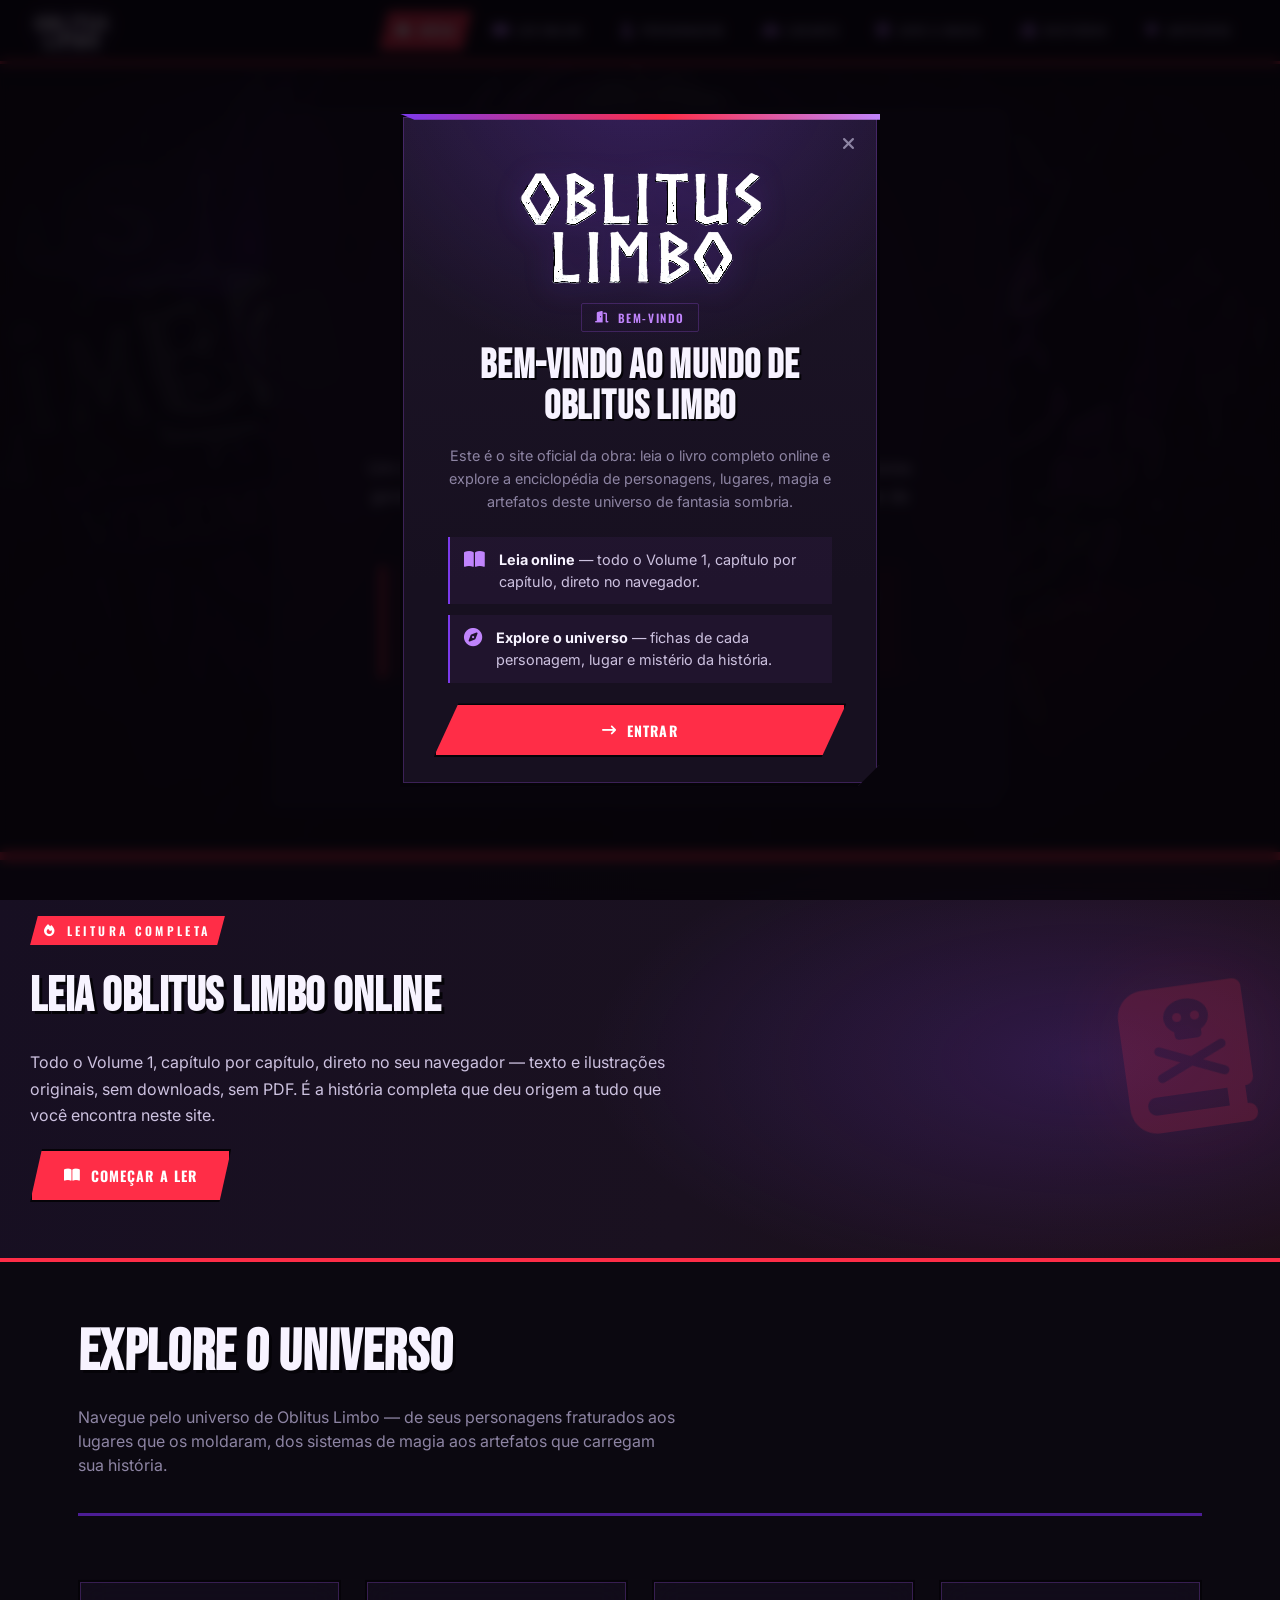
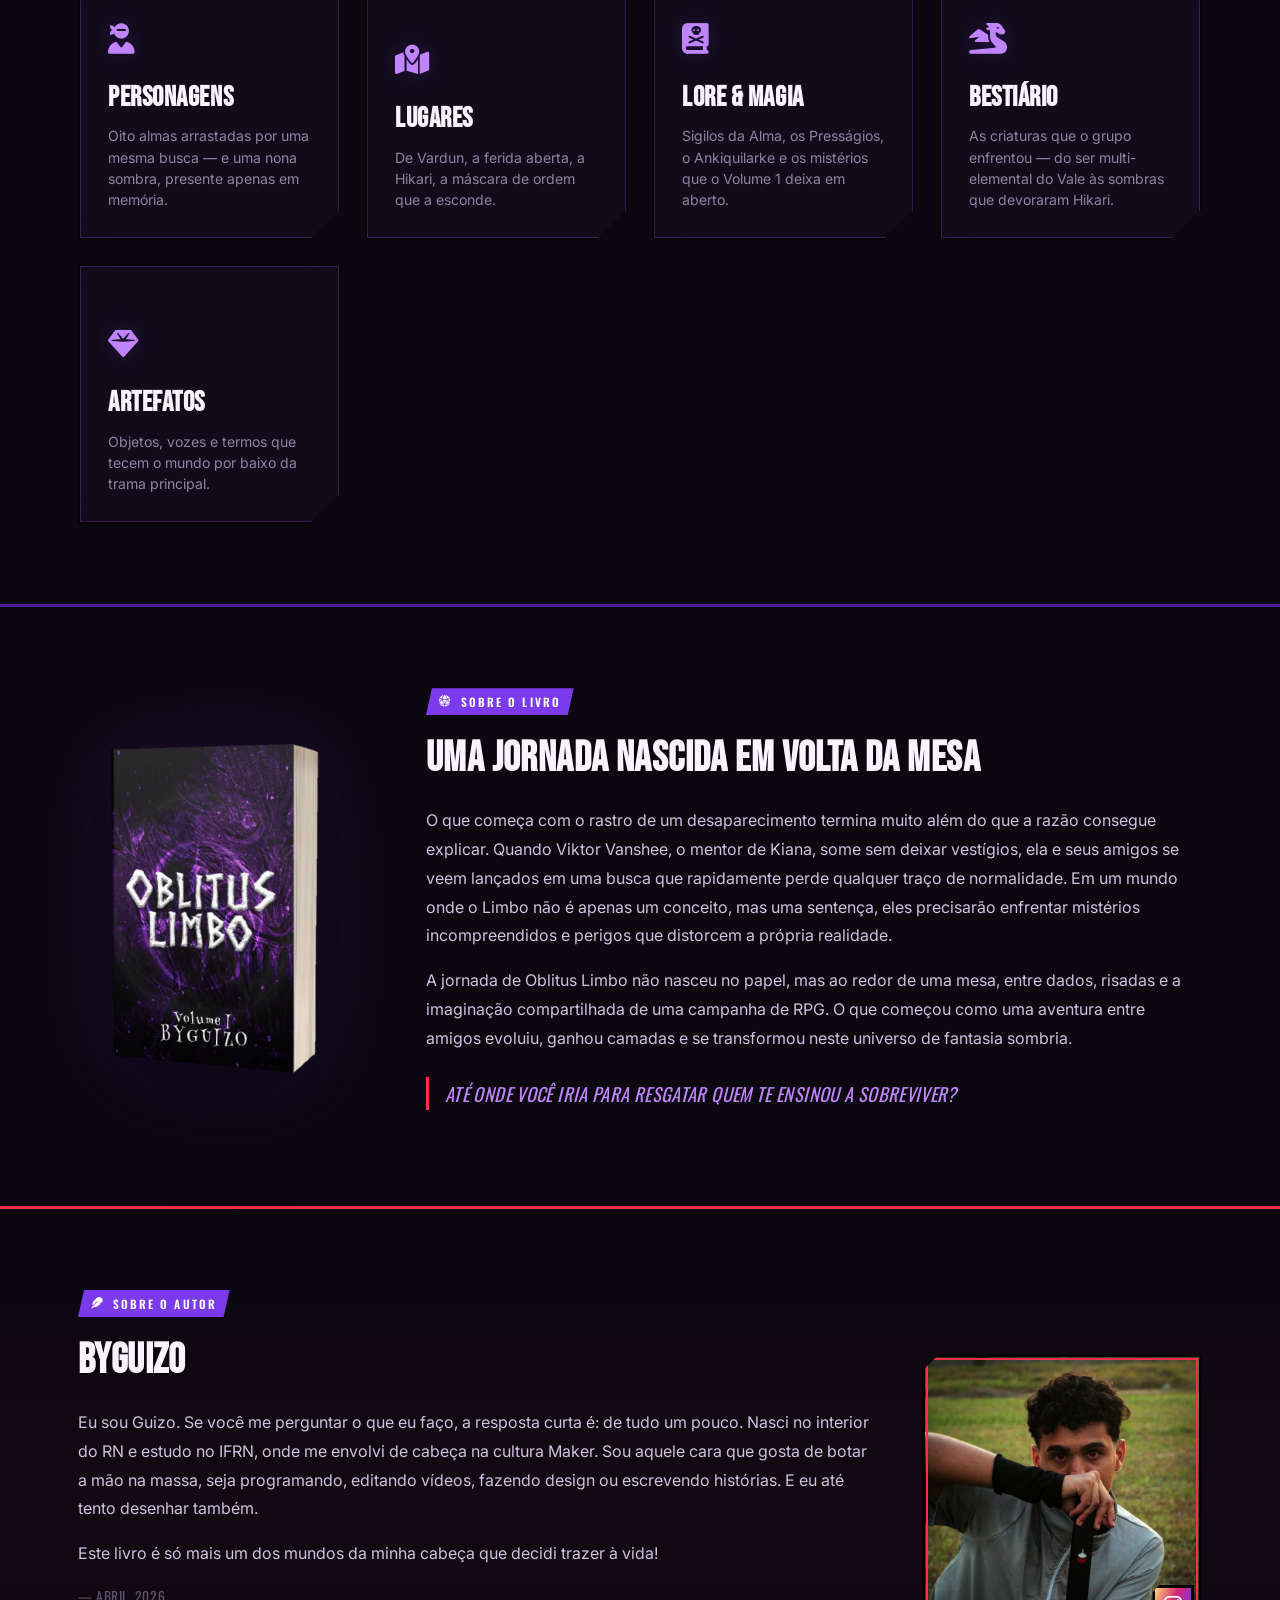
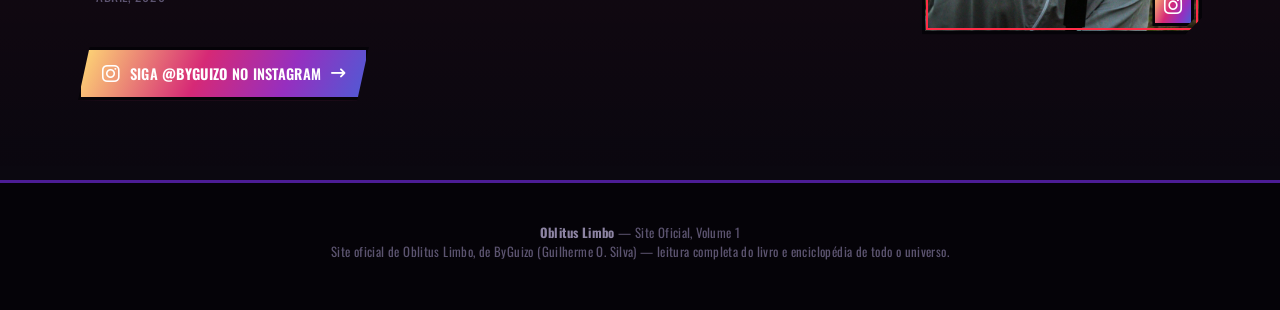
<file: index.html>
<!DOCTYPE html>
<html lang="pt-BR">
<head>
  <meta charset="UTF-8">
  <meta name="viewport" content="width=device-width, initial-scale=1.0">
  <title>Oblitus Limbo — Site Oficial</title>
  <meta name="description" content="Site Oficial de Oblitus Limbo: leia o livro completo online e explore personagens, lugares, sistemas de magia e artefatos do universo.">
  <link rel="icon" type="image/png" href="Imagens/Site/limboicon.png">
  <link rel="apple-touch-icon" href="Imagens/Site/limboicon.png">

  <link rel="preconnect" href="https://fonts.googleapis.com">
  <link rel="preconnect" href="https://fonts.gstatic.com" crossorigin>
  <link href="https://fonts.googleapis.com/css2?family=Bebas+Neue&family=Oswald:wght@400;500;600;700&family=Inter:wght@400;500;600&family=Libre+Baskerville:ital,wght@0,400;0,700;1,400&display=swap" rel="stylesheet">
  <link rel="stylesheet" href="https://cdnjs.cloudflare.com/ajax/libs/font-awesome/6.5.1/css/all.min.css" integrity="sha512-DTOQO9RWCH3ppGqcWaEA1BIZOC6xxalwEsw9c2QQeAIftl+Vegovlnee1c9QX4TctnWMn13TZye+giMm8e2LwA==" crossorigin="anonymous" referrerpolicy="no-referrer">

  <link rel="stylesheet" href="css/reset.css">
  <link rel="stylesheet" href="css/theme.css">
  <link rel="stylesheet" href="css/layout.css">
  <link rel="stylesheet" href="css/components.css">
  <link rel="stylesheet" href="css/animations.css">
</head>
<body>

  <header class="site-header">
    <a href="#/" class="brand">
      <img src="Imagens/Site/LogoOLsemfundo.png" alt="Oblitus Limbo" class="brand-logo">
    </a>
    <button class="nav-toggle" aria-label="Abrir menu"><i class="fa-solid fa-bars"></i></button>
    <nav class="main-nav">
      <a href="#/" data-route="home"><i class="fa-solid fa-house"></i><span>Início</span></a>
      <a href="#/livro" data-route="livro"><i class="fa-solid fa-book-open"></i><span>Ler Online</span></a>
      <a href="#/categoria/personagens" data-route="personagens"><i class="fa-solid fa-user-ninja"></i><span>Personagens</span></a>
      <a href="#/categoria/lugares" data-route="lugares"><i class="fa-solid fa-map-location-dot"></i><span>Lugares</span></a>
      <a href="#/categoria/lore" data-route="lore"><i class="fa-solid fa-book-skull"></i><span>Lore &amp; Magia</span></a>
      <a href="#/categoria/bestiario" data-route="bestiario"><i class="fa-solid fa-dragon"></i><span>Bestiário</span></a>
      <a href="#/categoria/artefatos" data-route="artefatos"><i class="fa-solid fa-gem"></i><span>Artefatos</span></a>
    </nav>
  </header>

  <main id="app"></main>

  <footer class="site-footer">
    <p><strong>Oblitus Limbo</strong> — Site Oficial, Volume 1</p>
    <p>Site oficial de Oblitus Limbo, de ByGuizo (Guilherme O. Silva) — leitura completa do livro e enciclopédia de todo o universo.</p>
  </footer>

  <script src="js/data.js"></script>
  <script src="js/linkify.js"></script>
  <script src="js/render.js"></script>
  <script src="js/animations.js"></script>
  <script src="js/checkpoint.js"></script>
  <script src="js/reader.js"></script>
  <script src="js/router.js"></script>
  <script src="js/main.js"></script>
</body>
</html>
</file>
<file: css/theme.css>
:root {
  /* Backgrounds */
  --bg-void: #050308;
  --bg-base: #0b0810;
  --bg-elevated: #171020;
  --bg-card: #1a1322;
  --bg-card-hover: #221a2c;

  /* Purple + vibrant Persona-red accent */
  --purple-neon: #a855f7;
  --purple-bright: #c084fc;
  --purple-mid: #7c3aed;
  --purple-deep: #4c1d95;
  --purple-void: #2e1065;
  --purple-line: rgba(168, 85, 247, 0.25);
  --purple-glow: rgba(168, 85, 247, 0.5);
  --purple-glow-soft: rgba(124, 58, 237, 0.22);

  --accent-red: #ff2d47;
  --accent-red-deep: #b3001f;
  --accent-red-glow: rgba(255, 45, 71, 0.55);

  --ink-black: #050308;

  /* Text */
  --text-primary: #f7f3ff;
  --text-secondary: #cdc2e0;
  --text-muted: #8d84a3;
  --text-faint: #5c5470;

  /* Status badges */
  --status-alive: #34d399;
  --status-alive-bg: rgba(52, 211, 153, 0.12);
  --status-dead: #ff2d47;
  --status-dead-bg: rgba(255, 45, 71, 0.12);
  --status-unknown: #c084fc;
  --status-unknown-bg: rgba(192, 132, 252, 0.12);
  --status-destroyed: #ff2d47;
  --status-destroyed-bg: rgba(255, 45, 71, 0.12);

  /* Typography — Persona-inspired: condensed display + clean body */
  --font-display: "Bebas Neue", "Oswald", "Arial Narrow", sans-serif;
  --font-heading: "Oswald", "Arial Narrow", sans-serif;
  --font-body: "Inter", -apple-system, BlinkMacSystemFont, "Segoe UI", sans-serif;
  --font-ui: "Oswald", "Segoe UI", sans-serif;

  /* Layout */
  --max-width: 1220px;
  --radius-sm: 3px;
  --radius-md: 8px;
  --radius-lg: 14px;
  --border-hairline: 1px solid rgba(168, 85, 247, 0.16);
  --ink-border: 3px solid var(--ink-black);

  /* Glassmorphism */
  --glass-bg: rgba(23, 16, 32, 0.6);
  --glass-bg-strong: rgba(23, 16, 32, 0.86);
  --glass-border: 1px solid rgba(255, 255, 255, 0.08);
  --glass-border-hover: 1px solid rgba(192, 132, 252, 0.45);
  --glass-blur: blur(16px) saturate(150%);
  --glass-shadow: 0 8px 28px -8px rgba(0, 0, 0, 0.65);

  /* Motion */
  --ease-out: cubic-bezier(0.16, 1, 0.3, 1);
  --ease-in-out: cubic-bezier(0.65, 0, 0.35, 1);
  --ease-snap: cubic-bezier(0.22, 1.6, 0.36, 1);
  --dur-fast: 150ms;
  --dur-med: 380ms;
  --dur-slow: 620ms;
}

/* PERFORMANCE MOBILE — não remover sem medir.
 * `backdrop-filter` (o blur do glassmorphism) é a propriedade mais cara desta
 * base em GPU de celular: cada card/painel que a usa vira uma camada composta
 * que precisa reamostrar o fundo a cada frame. Com dezenas de cards numa grid,
 * isso deixava a navegação visivelmente travada no telefone.
 * Em telas pequenas o blur é desligado — os fundos (--glass-bg*) já são
 * semi-opacos, então os painéis continuam legíveis; só o efeito de vidro some.
 * O background fixo do body também é desativado: `background-attachment: fixed`
 * força repaint do viewport inteiro a cada scroll em mobile. */
@media (max-width: 860px) {
  *,
  *::before,
  *::after {
    backdrop-filter: none !important;
    -webkit-backdrop-filter: none !important;
  }
  body {
    background-attachment: scroll;
  }
}

body {
  background: var(--bg-base);
  background-image:
    var(--star-field),
    radial-gradient(ellipse 55% 38% at 12% 0%, var(--purple-glow-soft), transparent 60%),
    radial-gradient(ellipse 45% 32% at 88% 12%, rgba(255, 45, 71, 0.1), transparent 60%),
    radial-gradient(ellipse 65% 45% at 50% 100%, rgba(46, 16, 101, 0.3), transparent 70%);
  background-attachment: fixed;
  background-size: 340px 340px, auto, auto, auto;
  color: var(--text-secondary);
  font-family: var(--font-body);
  font-size: 16px;
  overflow-x: hidden;
}

:root {
  --star-field: url("data:image/svg+xml,%3Csvg xmlns='http://www.w3.org/2000/svg' width='340' height='340' viewBox='0 0 340 340'%3E%3Cg fill='%23a855f7' fill-opacity='0.05'%3E%3Cpath d='M40 10l4 10 10 4-10 4-4 10-4-10-10-4 10-4z'/%3E%3Cpath d='M180 60l3 8 8 3-8 3-3 8-3-8-8-3 8-3z'/%3E%3Cpath d='M280 30l5 12 12 5-12 5-5 12-5-12-12-5 12-5z'/%3E%3Cpath d='M90 140l4 10 10 4-10 4-4 10-4-10-10-4 10-4z'/%3E%3Cpath d='M250 170l3 8 8 3-8 3-3 8-3-8-8-3 8-3z'/%3E%3Cpath d='M20 220l5 12 12 5-12 5-5 12-5-12-12-5 12-5z'/%3E%3Cpath d='M150 260l4 10 10 4-10 4-4 10-4-10-10-4 10-4z'/%3E%3Cpath d='M310 250l3 8 8 3-8 3-3 8-3-8-8-3 8-3z'/%3E%3Cpath d='M220 320l4 10 10 4-10 4-4 10-4-10-10-4 10-4z'/%3E%3C/g%3E%3C/svg%3E");
}

h1, h2, h3, h4 {
  font-family: var(--font-heading);
  color: var(--text-primary);
  font-weight: 600;
  letter-spacing: 0.01em;
  text-transform: uppercase;
}

::selection {
  background: var(--accent-red);
  color: #fff;
}

::-webkit-scrollbar {
  width: 11px;
}
::-webkit-scrollbar-track {
  background: var(--bg-void);
}
::-webkit-scrollbar-thumb {
  background: var(--purple-deep);
  border-radius: 10px;
  border: 2px solid var(--bg-void);
}
::-webkit-scrollbar-thumb:hover {
  background: var(--accent-red);
}

i.fa-solid, i.fa-regular {
  line-height: 1;
}

/* ---------- Reusable ink-splash graphic (Persona-style paint splatter) ---------- */
.ink-splash {
  position: absolute;
  pointer-events: none;
  background-repeat: no-repeat;
  background-size: contain;
  opacity: 0.9;
}

.ink-splash.purple {
  background-image: url("data:image/svg+xml,%3Csvg xmlns='http://www.w3.org/2000/svg' viewBox='0 0 400 300'%3E%3Cpath fill='%237c3aed' d='M40 120c-20-30 10-70 50-65 5-25 40-45 70-30 15-20 55-25 75-5 30-10 65 15 60 45 25 5 40 40 20 60 10 25-15 55-45 50-10 20-45 25-65 10-20 15-55 10-65-10-30 5-55-20-50-50-25-5-40-35-25-55-15-5-25-20-25-20z'/%3E%3C/svg%3E");
}

.ink-splash.red {
  background-image: url("data:image/svg+xml,%3Csvg xmlns='http://www.w3.org/2000/svg' viewBox='0 0 400 300'%3E%3Cpath fill='%23ff2d47' d='M60 110c-15-35 20-75 60-65 10-25 45-40 70-20 20-20 60-15 75 10 30-5 60 25 50 55 20 10 30 45 5 60 5 25-25 50-50 40-15 20-50 20-65 0-25 15-55 0-55-25-30 0-50-30-40-55-15-10-20-30-5-45-10 0-15-20-15-20z'/%3E%3C/svg%3E");
}
</file>
<file: css/layout.css>
/* ---------- Header / Nav ---------- */
.site-header {
  position: sticky;
  top: 0;
  z-index: 100;
  display: flex;
  align-items: center;
  justify-content: space-between;
  gap: 1.5rem;
  padding: 0.6rem clamp(1rem, 3vw, 2rem);
  background: var(--ink-black);
  border-bottom: 3px solid var(--accent-red);
  box-shadow: 0 4px 24px -6px rgba(0,0,0,0.8);
}

.brand {
  display: flex;
  align-items: center;
  gap: 0.65rem;
}

.brand-logo {
  height: 42px;
  width: auto;
  filter: invert(1) contrast(300%) drop-shadow(0 0 10px var(--purple-glow));
  transition: transform var(--dur-fast) var(--ease-snap);
}

.brand:hover .brand-logo {
  transform: rotate(-3deg) scale(1.05);
}

.main-nav {
  display: flex;
  align-items: center;
  gap: clamp(0.1rem, 1vw, 0.35rem);
  flex-wrap: wrap;
}

.main-nav a {
  position: relative;
  display: flex;
  align-items: center;
  gap: 0.5rem;
  font-family: var(--font-ui);
  font-size: 0.82rem;
  font-weight: 600;
  letter-spacing: 0.04em;
  text-transform: uppercase;
  color: var(--text-muted);
  padding: 0.6rem 1rem;
  transition: color var(--dur-fast) var(--ease-out), background var(--dur-fast) var(--ease-out), transform var(--dur-fast) var(--ease-snap);
  clip-path: polygon(10% 0, 100% 0, 90% 100%, 0 100%);
}

.main-nav a i {
  font-size: 0.85rem;
  color: var(--purple-bright);
  transition: transform var(--dur-fast) var(--ease-out);
}

.main-nav a:hover {
  color: var(--text-primary);
  background: var(--purple-mid);
  transform: skewX(-2deg) translateY(-1px);
}

.main-nav a:hover i {
  color: #fff;
  transform: scale(1.15) rotate(-8deg);
}

.main-nav a.active {
  color: #fff;
  background: var(--accent-red);
}

.main-nav a.active i {
  color: #fff;
}

.nav-toggle {
  display: none;
  color: var(--text-primary);
  font-size: 1.2rem;
}

/* ---------- Page shell ---------- */
#app {
  min-height: 70vh;
}

.container {
  max-width: var(--max-width);
  margin: 0 auto;
  padding: 0 clamp(1rem, 4vw, 3rem);
}

/* ---------- Footer ---------- */
.site-footer {
  border-top: 3px solid var(--purple-deep);
  padding: 2.5rem clamp(1rem, 4vw, 3rem) 3rem;
  text-align: center;
  color: var(--text-faint);
  font-family: var(--font-ui);
  font-size: 0.8rem;
  letter-spacing: 0.03em;
  background: var(--ink-black);
}

.site-footer strong {
  color: var(--text-muted);
}

/* ---------- Grids ---------- */
.category-grid {
  display: grid;
  grid-template-columns: repeat(4, 1fr);
  align-items: stretch;
  gap: 1.5rem;
  padding: 2.5rem 0 4rem;
}

/* auto-fit em vez de um número fixo de colunas: o grid se acomoda sozinho a
   quantas categorias existirem (hoje 5), sem deixar um card órfão na última linha. */
.hub-grid {
  display: grid;
  grid-template-columns: repeat(auto-fit, minmax(215px, 1fr));
  align-items: stretch;
  gap: 1.5rem;
  padding: 3rem 0 5rem;
}

@media (max-width: 1080px) {
  .category-grid {
    grid-template-columns: repeat(3, 1fr);
  }
}

@media (max-width: 900px) {
  .hub-grid {
    grid-template-columns: repeat(2, 1fr);
  }
  .category-grid {
    grid-template-columns: repeat(2, 1fr);
  }
}

@media (max-width: 640px) {
  .hub-grid {
    grid-template-columns: 1fr;
  }
  .category-grid {
    grid-template-columns: repeat(2, 1fr);
    gap: 0.85rem;
  }

  .site-header {
    position: relative;
  }

  .nav-toggle {
    display: block;
  }

  .main-nav {
    position: absolute;
    top: 100%;
    left: 0;
    right: 0;
    flex-direction: column;
    align-items: stretch;
    gap: 0.2rem;
    padding: 0.5rem;
    background: var(--ink-black);
    border-bottom: 3px solid var(--accent-red);
    max-height: 0;
    overflow: hidden;
    transition: max-height var(--dur-med) var(--ease-out);
  }

  .main-nav.nav-open {
    max-height: 360px;
  }

  .main-nav a {
    width: 100%;
    clip-path: none;
  }
}

/* Mobile em paisagem (pouca altura): o mesmo tratamento de header compacto +
   menu recolhido, mesmo que a largura passe de 640px. Sem isso, a nav completa
   come ~30% da altura da tela e polui a leitura. */
@media (orientation: landscape) and (max-height: 500px) {
  .site-header {
    position: relative;
    padding: 0.4rem clamp(1rem, 3vw, 2rem);
  }
  .brand-logo {
    max-height: 2rem;
  }
  .nav-toggle {
    display: block;
  }
  .main-nav {
    position: absolute;
    top: 100%;
    left: 0;
    right: 0;
    flex-direction: column;
    align-items: stretch;
    gap: 0.2rem;
    padding: 0.5rem;
    background: var(--ink-black);
    border-bottom: 3px solid var(--accent-red);
    max-height: 0;
    overflow: hidden;
    z-index: 101;
    transition: max-height var(--dur-med) var(--ease-out);
  }
  .main-nav.nav-open {
    max-height: 80vh;
    overflow-y: auto;
  }
  .main-nav a {
    width: 100%;
    clip-path: none;
  }
}

/* ---------- Detail page layout ---------- */
.detail-banner {
  position: relative;
  overflow: hidden;
  border-bottom: 3px solid var(--purple-deep);
  clip-path: polygon(0 0, 100% 0, 100% 90%, 0 100%);
}

.detail-banner-bg {
  position: absolute;
  inset: 0;
  background-size: cover;
  background-position: center 15%;
  opacity: 0.32;
  filter: saturate(115%) brightness(0.65) blur(1px);
  transform: scale(1.08);
}

.detail-banner-scrim {
  position: absolute;
  inset: 0;
  background:
    linear-gradient(180deg, rgba(5,3,8,0.35) 0%, rgba(5,3,8,0.75) 75%, var(--bg-base) 100%),
    radial-gradient(ellipse 50% 55% at 15% 20%, rgba(124, 58, 237, 0.22), transparent 70%);
}

.detail-title {
  position: relative;
  padding: 1.75rem 0 4rem;
}

.detail-title h1 {
  font-family: var(--font-display);
  font-size: clamp(2.8rem, 7vw, 4.6rem);
  line-height: 0.9;
  letter-spacing: 0.01em;
  transform: skewX(-1deg);
  text-shadow: 3px 3px 0 var(--ink-black);
}

.detail-layout {
  display: grid;
  grid-template-columns: 300px 1fr;
  gap: 2.25rem;
  padding: 0 0 5rem;
  align-items: start;
}

@media (max-width: 860px) {
  .detail-layout {
    grid-template-columns: 1fr;
  }
}

.detail-body {
  display: grid;
  gap: 1.5rem;
  max-width: 78ch;
}

.field-section {
  background: var(--glass-bg);
  backdrop-filter: var(--glass-blur);
  -webkit-backdrop-filter: var(--glass-blur);
  border: var(--glass-border);
  border-left: 3px solid var(--purple-mid);
  border-radius: var(--radius-md);
  padding: 1.4rem 1.6rem;
  box-shadow: var(--glass-shadow);
}

.field-section h3 {
  display: flex;
  align-items: center;
  gap: 0.55rem;
  font-size: 0.78rem;
  letter-spacing: 0.14em;
  text-transform: uppercase;
  color: var(--purple-bright);
  margin-bottom: 0.75rem;
  font-family: var(--font-ui);
  font-weight: 600;
}

.field-section h3 i {
  font-size: 0.85rem;
}

.field-section p {
  color: var(--text-secondary);
  font-size: 1rem;
  line-height: 1.75;
}

.table-scroll {
  overflow-x: auto;
}

.quote-stack {
  display: grid;
  gap: 1rem;
  margin-top: 0.5rem;
}

.section-heading {
  padding: 3rem 0 0.75rem;
  border-bottom: 3px solid var(--purple-deep);
  margin-bottom: 1rem;
}

.section-heading h1 {
  font-family: var(--font-display);
  font-size: clamp(2.4rem, 5.5vw, 3.6rem);
  letter-spacing: 0.01em;
  transform: skewX(-1deg);
  display: inline-block;
  text-shadow: 3px 3px 0 var(--ink-black);
}

.section-heading p {
  color: var(--text-muted);
  margin: 0.5rem 0 1.5rem;
  max-width: 60ch;
  font-family: var(--font-body);
  text-transform: none;
}

.subgroup-heading {
  display: flex;
  align-items: center;
  gap: 0.6rem;
  font-family: var(--font-ui);
  text-transform: uppercase;
  letter-spacing: 0.1em;
  font-size: 0.9rem;
  font-weight: 600;
  color: #fff;
  background: var(--purple-mid);
  padding: 0.5rem 1rem;
  margin: 2.5rem 0 0.25rem;
  width: fit-content;
  clip-path: polygon(3% 0, 100% 0, 97% 100%, 0 100%);
}
</file>
<file: css/components.css>
/* ---------- Hero (Home) ---------- */
.hero {
  position: relative;
  display: flex;
  align-items: center;
  justify-content: center;
  min-height: 88vh;
  overflow: hidden;
  text-align: center;
  border-bottom: 4px solid var(--accent-red);
  background:
    radial-gradient(ellipse 70% 60% at 50% 30%, rgba(124, 58, 237, 0.32), transparent 65%),
    radial-gradient(ellipse 50% 40% at 80% 80%, rgba(255, 45, 71, 0.14), transparent 60%),
    linear-gradient(155deg, #170f22 0%, #0b0810 60%);
}

.hero-bg-image {
  position: absolute;
  inset: 0;
  background-size: cover;
  background-position: center 35%;
  opacity: 0.4;
  filter: saturate(130%) contrast(105%) brightness(0.7);
  transform: scale(1.06);
}

.hero-bg-image::after {
  content: "";
}

.hero::before {
  content: "";
  position: absolute;
  inset: 0;
  z-index: 1;
  background:
    radial-gradient(ellipse 60% 70% at 50% 45%, transparent 30%, var(--bg-base) 92%),
    linear-gradient(180deg, rgba(11,8,16,0.55) 0%, rgba(11,8,16,0.3) 30%, rgba(11,8,16,0.75) 100%);
}

.hero-noise {
  position: absolute;
  inset: 0;
  opacity: 0.05;
  background-image:
    repeating-linear-gradient(0deg, #fff 0 1px, transparent 1px 3px),
    repeating-linear-gradient(90deg, #fff 0 1px, transparent 1px 3px);
  mix-blend-mode: overlay;
  pointer-events: none;
  z-index: 1;
}

.hero .ink-splash.purple {
  width: 620px;
  height: 460px;
  top: -8%;
  left: -12%;
  opacity: 0.35;
  filter: blur(1px);
}

.hero .ink-splash.red {
  width: 520px;
  height: 400px;
  bottom: -14%;
  right: -10%;
  opacity: 0.28;
  filter: blur(1px);
}

.hero-content {
  position: relative;
  z-index: 2;
  max-width: 740px;
  padding: 2.75rem 2.5rem;
  display: flex;
  flex-direction: column;
  align-items: center;
  gap: 1.4rem;
  background: var(--glass-bg-strong);
  backdrop-filter: var(--glass-blur);
  -webkit-backdrop-filter: var(--glass-blur);
  border: 3px solid var(--ink-black);
  outline: 1px solid var(--purple-line);
  outline-offset: -4px;
  box-shadow: 0 25px 70px -20px rgba(0,0,0,0.8), 0 0 60px -15px var(--purple-glow);
  clip-path: polygon(2% 0, 100% 0, 100% 96%, 98% 100%, 0 100%, 0 4%);
}

.hero-kicker {
  display: inline-flex;
  align-items: center;
  gap: 0.5rem;
  font-family: var(--font-ui);
  letter-spacing: 0.28em;
  text-transform: uppercase;
  font-size: 0.75rem;
  font-weight: 600;
  color: #fff;
  background: var(--accent-red);
  padding: 0.35rem 0.9rem;
  clip-path: polygon(4% 0, 100% 0, 96% 100%, 0 100%);
}

.hero-logo {
  width: min(420px, 70%);
  height: auto;
  filter: invert(1) contrast(300%) drop-shadow(0 0 10px var(--purple-glow));
}

.hero-subtitle {
  font-family: var(--font-body);
  color: var(--text-secondary);
  font-size: 1.08rem;
  max-width: 52ch;
  line-height: 1.65;
}

.hero-quote {
  margin-top: 0.25rem;
  padding: 1.1rem 1.5rem;
  border-left: 4px solid var(--accent-red);
  background: rgba(255, 45, 71, 0.06);
  text-align: left;
  font-style: italic;
  font-family: var(--font-body);
  color: var(--text-muted);
  font-size: 0.92rem;
  line-height: 1.75;
  max-width: 58ch;
}

.hero-cta {
  display: inline-flex;
  align-items: center;
  gap: 0.6rem;
  margin-top: 0.5rem;
  padding: 0.9rem 2rem;
  background: var(--accent-red);
  color: #fff;
  font-family: var(--font-ui);
  font-size: 0.88rem;
  font-weight: 700;
  letter-spacing: 0.08em;
  text-transform: uppercase;
  border: 2px solid var(--ink-black);
  transition: background var(--dur-fast) var(--ease-out), transform var(--dur-fast) var(--ease-snap), box-shadow var(--dur-fast) var(--ease-out);
  clip-path: polygon(6% 0, 100% 0, 94% 100%, 0 100%);
}

.hero-cta:hover {
  background: var(--purple-mid);
  transform: translateY(-3px) scale(1.03);
  box-shadow: 0 14px 34px -10px var(--purple-glow);
}

.hero-cta:active {
  transform: translateY(0) scale(0.98);
}

/* ---------- Reader CTA (home -> #/livro) ---------- */
.reader-cta {
  border-top: 4px solid var(--accent-red);
  border-bottom: 4px solid var(--accent-red);
  background:
    radial-gradient(ellipse 60% 90% at 85% 50%, var(--purple-glow-soft), transparent 65%),
    linear-gradient(100deg, #170f22 0%, #1a1120 55%, #1c0f16 100%);
  overflow: hidden;
}

.reader-cta-inner {
  position: relative;
  display: flex;
  align-items: center;
  justify-content: space-between;
  gap: 2.5rem;
  padding: 3.5rem 0;
}

.reader-cta-text {
  display: flex;
  flex-direction: column;
  align-items: flex-start;
  gap: 1rem;
  max-width: 640px;
}

.reader-cta-text h2 {
  font-family: var(--font-display);
  font-size: clamp(2rem, 4.5vw, 3rem);
  letter-spacing: 0.01em;
  text-shadow: 3px 3px 0 var(--ink-black);
}

.reader-cta-text p {
  color: var(--text-secondary);
  font-size: 1rem;
  line-height: 1.65;
  text-transform: none;
  font-family: var(--font-body);
}

.reader-cta-btn {
  margin-top: 0.25rem;
}

.reader-cta-icon {
  flex-shrink: 0;
  font-size: 9rem;
  color: var(--accent-red);
  opacity: 0.18;
  filter: drop-shadow(0 0 40px var(--accent-red-glow));
  transform: rotate(-8deg);
}

@media (max-width: 780px) {
  .reader-cta-inner {
    flex-direction: column;
    text-align: center;
    padding: 3rem 0;
  }
  .reader-cta-text {
    align-items: center;
  }
  .reader-cta-icon {
    display: none;
  }
}

/* ---------- Hub cards (home -> categories) ---------- */
.hub-card {
  position: relative;
  display: flex;
  flex-direction: column;
  justify-content: flex-end;
  height: 260px;
  padding: 1.75rem;
  background: var(--glass-bg);
  backdrop-filter: var(--glass-blur);
  -webkit-backdrop-filter: var(--glass-blur);
  border: 2px solid var(--ink-black);
  outline: 1px solid var(--purple-line);
  outline-offset: -3px;
  box-shadow: var(--glass-shadow);
  overflow: hidden;
  clip-path: polygon(0 0, 100% 0, 100% 88%, 88% 100%, 0 100%);
  transition: transform var(--dur-med) var(--ease-snap), box-shadow var(--dur-med) var(--ease-out), background var(--dur-med) var(--ease-out);
}

.hub-card::before {
  content: "";
  position: absolute;
  inset: 0;
  background: linear-gradient(135deg, var(--purple-glow-soft), transparent 55%);
  opacity: 0;
  transition: opacity var(--dur-med) var(--ease-out);
}

.hub-card .hub-icon {
  font-size: 1.9rem;
  margin-bottom: 0.9rem;
  color: var(--purple-bright);
  filter: drop-shadow(0 0 10px var(--purple-glow-soft));
  transition: transform var(--dur-fast) var(--ease-snap);
}

.hub-card h2 {
  font-family: var(--font-display);
  font-size: 1.75rem;
  letter-spacing: 0.02em;
  margin-bottom: 0.4rem;
}

.hub-card p {
  color: var(--text-muted);
  font-family: var(--font-body);
  font-size: 0.88rem;
  line-height: 1.5;
  text-transform: none;
}

.hub-arrow {
  position: absolute;
  top: 1.4rem;
  right: 1.4rem;
  color: var(--text-faint);
  font-size: 0.9rem;
  opacity: 0;
  transform: translateX(-6px);
  transition: opacity var(--dur-med) var(--ease-out), transform var(--dur-med) var(--ease-out), color var(--dur-med) var(--ease-out);
}

.hub-card:hover {
  transform: translateY(-8px) rotate(-0.6deg);
  border-color: var(--accent-red);
  background: var(--glass-bg-strong);
  box-shadow: 0 24px 60px -16px var(--purple-glow), var(--glass-shadow);
}

.hub-card:hover::before {
  opacity: 1;
}

.hub-card:hover .hub-icon {
  transform: scale(1.2) rotate(-6deg);
  color: var(--accent-red);
}

.hub-card:hover .hub-arrow {
  opacity: 1;
  transform: translateX(0);
  color: var(--accent-red);
}

/* ---------- Entity cards (category grid) ---------- */
.entity-card {
  display: flex;
  flex-direction: column;
  height: 100%;
  overflow: hidden;
  background: var(--glass-bg);
  backdrop-filter: var(--glass-blur);
  -webkit-backdrop-filter: var(--glass-blur);
  border: 2px solid var(--ink-black);
  outline: 1px solid var(--purple-line);
  outline-offset: -3px;
  box-shadow: var(--glass-shadow);
  transition: transform var(--dur-med) var(--ease-snap), box-shadow var(--dur-med) var(--ease-out), border-color var(--dur-med) var(--ease-out);
}

.entity-card:hover {
  transform: translateY(-6px) rotate(-0.5deg);
  border-color: var(--accent-red);
  box-shadow: 0 20px 46px -16px var(--purple-glow), var(--glass-shadow);
}

.entity-card .card-media {
  position: relative;
  aspect-ratio: 3 / 4;
  overflow: hidden;
  background: var(--bg-elevated);
  flex-shrink: 0;
}

.entity-card .card-media img {
  width: 100%;
  height: 100%;
  object-fit: cover;
  object-position: top center;
  transition: transform var(--dur-slow) var(--ease-out), filter var(--dur-slow) var(--ease-out);
  filter: saturate(85%) brightness(0.92);
}

.entity-card:hover .card-media img {
  transform: scale(1.1) rotate(0.5deg);
  filter: saturate(110%) brightness(1.02);
}

.card-media::after {
  content: "";
  position: absolute;
  inset: 0;
  background: linear-gradient(180deg, transparent 55%, rgba(5,3,8,0.9) 100%);
}

.card-body {
  padding: 1rem 1.15rem 1.2rem;
  display: flex;
  flex-direction: column;
  gap: 0.6rem;
  flex: 1 1 auto;
  min-height: 152px;
}

.card-text {
  display: flex;
  flex-direction: column;
  gap: 0.3rem;
  flex: 1;
}

.card-body h3 {
  font-family: var(--font-heading);
  font-size: 1.05rem;
  letter-spacing: 0.01em;
  line-height: 1.25;
  text-transform: none;
}

.card-epithet {
  font-size: 0.74rem;
  color: var(--purple-bright);
  font-family: var(--font-ui);
  letter-spacing: 0.03em;
  text-transform: uppercase;
}

.card-summary {
  font-size: 0.84rem;
  color: var(--text-muted);
  line-height: 1.5;
  margin-top: 0.1rem;
  display: -webkit-box;
  -webkit-line-clamp: 3;
  -webkit-box-orient: vertical;
  overflow: hidden;
}

.card-body .status-badge {
  align-self: flex-start;
}

/* ---------- Placeholder image (no art available) ---------- */
.placeholder-art {
  width: 100%;
  height: 100%;
  display: flex;
  align-items: center;
  justify-content: center;
  background:
    radial-gradient(circle at 50% 35%, rgba(255, 45, 71, 0.18), transparent 65%),
    var(--glass-bg-strong);
  position: relative;
}

.placeholder-art::before {
  content: "";
  position: absolute;
  inset: 0;
  background-image: repeating-linear-gradient(45deg, rgba(168,85,247,0.05) 0 2px, transparent 2px 14px);
}

.placeholder-glyph {
  position: relative;
  font-size: 2.2rem;
  color: var(--accent-red);
  text-shadow: 0 0 20px var(--accent-red-glow);
}

.detail-portrait .placeholder-glyph {
  font-size: 3rem;
}

/* ---------- Status badge ---------- */
.status-badge {
  display: inline-flex;
  align-items: center;
  gap: 0.4rem;
  padding: 0.3rem 0.7rem;
  font-family: var(--font-ui);
  font-size: 0.7rem;
  font-weight: 600;
  letter-spacing: 0.04em;
  text-transform: uppercase;
  width: fit-content;
  border: 1.5px solid currentColor;
  clip-path: polygon(5% 0, 100% 0, 95% 100%, 0 100%);
}

.status-badge i {
  font-size: 0.68rem;
}

.status-badge.alive { color: var(--status-alive); background: var(--status-alive-bg); }
.status-badge.dead { color: var(--status-dead); background: var(--status-dead-bg); }
.status-badge.unknown { color: var(--status-unknown); background: var(--status-unknown-bg); }
.status-badge.destroyed { color: var(--status-destroyed); background: var(--status-destroyed-bg); }

/* ---------- Detail hero media ---------- */
.detail-portrait {
  position: relative;
  aspect-ratio: 3 / 4;
  overflow: hidden;
  border: 2px solid var(--ink-black);
  outline: 1px solid var(--purple-line);
  outline-offset: -3px;
  box-shadow: var(--glass-shadow);
  background: var(--bg-elevated);
}

.detail-portrait img {
  width: 100%;
  height: 100%;
  object-fit: cover;
  object-position: top center;
}

/* Wide/landscape source images (e.g. conceptual art, not a character portrait):
   show the image in full instead of cropping to the 3/4 portrait frame. */
.detail-portrait.is-wide {
  aspect-ratio: auto;
}

.detail-portrait.is-wide img {
  width: 100%;
  height: auto;
  object-fit: contain;
}

/* ---------- Infobox (Fandom-style sidebar) ---------- */
.infobox {
  background: var(--glass-bg-strong);
  backdrop-filter: var(--glass-blur);
  -webkit-backdrop-filter: var(--glass-blur);
  border: 2px solid var(--ink-black);
  outline: 1px solid var(--purple-line);
  outline-offset: -3px;
  overflow: hidden;
  box-shadow: var(--glass-shadow);
  position: sticky;
  top: 6rem;
}

.infobox .detail-portrait {
  border: none;
  outline: none;
  box-shadow: none;
}

.infobox-title {
  padding: 1.1rem 1.2rem 0.6rem;
  border-bottom: 2px solid var(--purple-deep);
  text-align: center;
}

.infobox-title h2 {
  font-family: var(--font-display);
  font-size: 1.7rem;
  letter-spacing: 0.02em;
  line-height: 1.05;
}

.infobox-epithet {
  font-family: var(--font-ui);
  font-size: 0.78rem;
  color: var(--purple-bright);
  text-transform: uppercase;
  letter-spacing: 0.03em;
  margin-top: 0.3rem;
}

.infobox-status {
  display: flex;
  justify-content: center;
  padding: 0.9rem 1.2rem 0;
}

.infobox-row {
  padding: 0.75rem 1.2rem;
  border-top: 1px solid rgba(255, 255, 255, 0.06);
  display: grid;
  gap: 0.3rem;
}

.infobox-label {
  font-family: var(--font-ui);
  font-size: 0.68rem;
  letter-spacing: 0.1em;
  text-transform: uppercase;
  color: var(--text-faint);
}

.infobox-value {
  font-size: 0.88rem;
  color: var(--text-secondary);
  line-height: 1.55;
}

.vinculos-list {
  list-style: none;
  display: flex;
  flex-direction: column;
  gap: 0.5rem;
}

.vinculo-item {
  display: flex;
  justify-content: space-between;
  align-items: baseline;
  gap: 0.6rem;
  padding-bottom: 0.4rem;
  border-bottom: 1px dashed rgba(255, 255, 255, 0.08);
}

.vinculo-item:last-child {
  border-bottom: none;
  padding-bottom: 0;
}

.vinculo-nome {
  font-family: var(--font-ui);
  font-weight: 600;
  color: var(--text-primary);
}

.vinculo-nome a {
  color: var(--purple-bright);
}

.vinculo-relacao {
  font-size: 0.78rem;
  color: var(--text-faint);
  text-align: right;
  white-space: nowrap;
}

@media (max-width: 860px) {
  .infobox {
    position: static;
  }
}

/* ---------- Eyebrow above title ---------- */
.eyebrow {
  display: inline-flex;
  align-items: center;
  gap: 0.5rem;
  font-family: var(--font-ui);
  text-transform: uppercase;
  letter-spacing: 0.18em;
  font-size: 0.72rem;
  font-weight: 600;
  color: #fff;
  background: var(--purple-mid);
  padding: 0.3rem 0.8rem;
  margin-bottom: 0.8rem;
  clip-path: polygon(4% 0, 100% 0, 96% 100%, 0 100%);
}

/* ---------- Inline cross-links ---------- */
a.wiki-link {
  color: var(--purple-bright);
  border-bottom: 1px dotted var(--purple-neon);
  padding-bottom: 1px;
  transition: color var(--dur-fast) var(--ease-out), text-shadow var(--dur-fast) var(--ease-out), border-color var(--dur-fast) var(--ease-out);
  cursor: pointer;
}

a.wiki-link:hover {
  color: var(--accent-red);
  text-shadow: 0 0 10px var(--accent-red-glow);
  border-color: var(--accent-red);
}

/* ---------- Blockquotes / notable lines ---------- */
.lore-quote {
  border-left: 4px solid var(--accent-red);
  padding: 1.1rem 1.5rem;
  background: var(--glass-bg);
  backdrop-filter: var(--glass-blur);
  -webkit-backdrop-filter: var(--glass-blur);
  display: grid;
  gap: 0.5rem;
  box-shadow: var(--glass-shadow);
}

.lore-quote p.quote-text {
  font-style: italic;
  color: var(--text-primary);
  font-size: 1.02rem;
  line-height: 1.7;
}

.lore-quote .quote-source {
  display: flex;
  align-items: center;
  gap: 0.4rem;
  font-family: var(--font-ui);
  font-size: 0.78rem;
  letter-spacing: 0.04em;
  text-transform: uppercase;
  color: var(--purple-bright);
}

.lore-quote .quote-context {
  font-size: 0.85rem;
  color: var(--text-muted);
}

/* ---------- Data table (Sigilo origins etc) ---------- */
.lore-table {
  width: 100%;
  min-width: 480px;
  border: 2px solid var(--ink-black);
  overflow: hidden;
  background: var(--glass-bg);
}

.lore-table th {
  background: var(--purple-mid);
  color: #fff;
  text-align: left;
  padding: 0.85rem 1.1rem;
  font-family: var(--font-ui);
  font-size: 0.75rem;
  letter-spacing: 0.05em;
  text-transform: uppercase;
}

.lore-table td {
  padding: 0.9rem 1.1rem;
  border-top: 1px solid rgba(255, 255, 255, 0.06);
  color: var(--text-secondary);
  font-size: 0.92rem;
  line-height: 1.6;
  vertical-align: top;
}

.lore-table tr:nth-child(even) td {
  background: rgba(168, 85, 247, 0.04);
}

/* ---------- Timeline (Resumo Narrativo) ---------- */
.timeline {
  position: relative;
  display: grid;
  gap: 2.25rem;
  padding-left: 2rem;
  border-left: 3px solid var(--purple-deep);
}

.timeline-entry {
  position: relative;
}

.timeline-entry::before {
  content: "";
  position: absolute;
  left: -2.44rem;
  top: 0.4rem;
  width: 12px;
  height: 12px;
  background: var(--accent-red);
  border: 2px solid var(--ink-black);
  box-shadow: 0 0 12px var(--accent-red-glow);
  transform: rotate(45deg);
}

.timeline-entry h3 {
  font-size: 1.2rem;
  margin-bottom: 0.5rem;
  color: var(--purple-bright);
  text-transform: none;
  font-family: var(--font-heading);
}

.timeline-entry p {
  color: var(--text-secondary);
  line-height: 1.75;
}

.narrative-poster {
  width: 100%;
  overflow: hidden;
  border: 3px solid var(--ink-black);
  outline: 1px solid var(--purple-line);
  outline-offset: -4px;
  margin-bottom: 2rem;
  box-shadow: var(--glass-shadow);
  clip-path: polygon(0 0, 100% 0, 100% 94%, 0 100%);
}

.narrative-poster img {
  width: 100%;
  display: block;
  max-height: 460px;
  object-fit: cover;
  object-position: center 25%;
}

/* ---------- Breadcrumb ---------- */
.breadcrumb {
  display: flex;
  align-items: center;
  flex-wrap: wrap;
  gap: 0.4rem;
  font-family: var(--font-ui);
  font-size: 0.76rem;
  font-weight: 500;
  letter-spacing: 0.03em;
  text-transform: uppercase;
  color: var(--text-faint);
  padding-top: 1.5rem;
}

.crumb-sep {
  font-size: 0.6rem;
  color: var(--accent-red);
}

.breadcrumb a {
  color: var(--text-muted);
  transition: color var(--dur-fast);
}

.breadcrumb a:hover {
  color: var(--purple-bright);
}

/* ---------- Empty state ---------- */
.empty-state {
  padding: 5rem 1rem;
  text-align: center;
  color: var(--text-muted);
}

.empty-state h1 {
  display: flex;
  align-items: center;
  justify-content: center;
  gap: 0.6rem;
  margin-bottom: 0.75rem;
}

/* ---------- About Book / About Author (Home) ---------- */
.about-book,
.about-author {
  position: relative;
  padding: 5rem 0;
  border-top: 3px solid var(--purple-deep);
}

.about-author {
  border-top: 3px solid var(--accent-red);
  background: linear-gradient(180deg, transparent, rgba(255, 45, 71, 0.04), transparent);
}

.about-book-grid,
.about-author-grid {
  display: grid;
  grid-template-columns: 300px 1fr;
  gap: 3rem;
  align-items: center;
}

.about-author-grid {
  grid-template-columns: 1fr 280px;
}

@media (max-width: 780px) {
  .about-book-grid,
  .about-author-grid {
    grid-template-columns: 1fr;
    text-align: center;
  }
  .about-author-grid {
    display: flex;
    flex-direction: column-reverse;
  }
}

.about-book-cover img {
  width: 100%;
  max-width: 280px;
  margin: 0 auto;
  display: block;
  filter: drop-shadow(0 25px 45px rgba(0,0,0,0.7)) drop-shadow(0 0 40px var(--purple-glow-soft));
  transition: transform var(--dur-med) var(--ease-snap);
}

.about-book-cover:hover img {
  transform: rotate(-2deg) scale(1.03);
}

.about-book-text h2,
.about-author-text h2 {
  font-family: var(--font-display);
  font-size: clamp(1.9rem, 4vw, 2.6rem);
  letter-spacing: 0.01em;
  margin-bottom: 1rem;
  text-shadow: 2px 2px 0 var(--ink-black);
}

.about-book-text p,
.about-author-text p {
  color: var(--text-secondary);
  font-size: 1rem;
  line-height: 1.8;
  margin-bottom: 1rem;
}

.about-book-tagline {
  font-family: var(--font-heading);
  font-style: italic;
  font-size: 1.15rem !important;
  color: var(--purple-bright) !important;
  text-transform: uppercase;
  letter-spacing: 0.02em;
  border-left: 3px solid var(--accent-red);
  padding-left: 1rem;
  margin-top: 1.5rem !important;
}

.about-author-signature {
  font-family: var(--font-ui);
  color: var(--text-faint) !important;
  letter-spacing: 0.04em;
  text-transform: uppercase;
  font-size: 0.85rem !important;
}

.about-author-photo img {
  width: 100%;
  max-width: 280px;
  margin: 0 auto;
  display: block;
  aspect-ratio: 1 / 1;
  object-fit: cover;
  border: 3px solid var(--ink-black);
  outline: 2px solid var(--accent-red);
  outline-offset: -6px;
  box-shadow: var(--glass-shadow);
  clip-path: polygon(6% 0, 100% 0, 100% 94%, 94% 100%, 0 100%, 0 6%);
  transition: transform var(--dur-med) var(--ease-snap);
}

.about-author-photo {
  position: relative;
  display: block;
}

.about-author-photo:hover img {
  transform: rotate(2deg) scale(1.03);
}

/* Selo de Instagram sobreposto à foto do autor (a foto inteira é clicável). */
.about-author-photo-badge {
  position: absolute;
  right: 0.5rem;
  bottom: 0.5rem;
  width: 2.6rem;
  height: 2.6rem;
  display: flex;
  align-items: center;
  justify-content: center;
  font-size: 1.3rem;
  color: #fff;
  background: linear-gradient(115deg, #feda75, #d62976 45%, #962fbf 75%, #4f5bd5);
  border: 3px solid var(--ink-black);
  clip-path: polygon(18% 0, 100% 0, 100% 82%, 82% 100%, 0 100%, 0 18%);
  box-shadow: 0 6px 18px -6px rgba(214, 41, 118, 0.7);
  transition: transform var(--dur-fast) var(--ease-snap);
  pointer-events: none;
}

.about-author-photo:hover .about-author-photo-badge {
  transform: scale(1.1);
}

/* Botão de Instagram no texto "Sobre o autor". */
.author-insta-cta {
  position: relative;
  display: inline-flex;
  align-items: center;
  gap: 0.6rem;
  margin-top: 1.4rem;
  padding: 0.8rem 1.3rem;
  font-family: var(--font-ui);
  font-size: 0.9rem;
  font-weight: 600;
  letter-spacing: 0.02em;
  text-transform: uppercase;
  color: #fff;
  background: linear-gradient(115deg, #feda75, #d62976 42%, #962fbf 72%, #4f5bd5);
  border: 3px solid var(--ink-black);
  clip-path: polygon(4% 0, 100% 0, 96% 100%, 0 100%);
  overflow: hidden;
  box-shadow: 0 10px 26px -12px rgba(214, 41, 118, 0.7);
  transition: transform var(--dur-fast) var(--ease-snap), box-shadow var(--dur-fast) var(--ease-out);
}

.author-insta-cta::before {
  content: "";
  position: absolute;
  top: 0;
  left: -60%;
  width: 45%;
  height: 100%;
  background: linear-gradient(100deg, transparent, rgba(255, 255, 255, 0.4), transparent);
  transform: skewX(-18deg);
  transition: left 550ms var(--ease-out);
}

.author-insta-cta:hover {
  transform: translateY(-2px);
  box-shadow: 0 16px 34px -12px rgba(214, 41, 118, 0.85);
}

.author-insta-cta:hover::before {
  left: 130%;
}

.author-insta-cta > * {
  position: relative;
  z-index: 1;
}

.author-insta-cta .fa-instagram {
  font-size: 1.25rem;
}

.author-insta-arrow {
  transition: transform var(--dur-fast) var(--ease-out);
}

.author-insta-cta:hover .author-insta-arrow {
  transform: translateX(4px);
}

/* ---------- Leitor de livro (#/livro/:slug) ---------- */
.reader-topbar {
  position: sticky;
  top: 0;
  z-index: 90;
  display: flex;
  align-items: center;
  justify-content: space-between;
  gap: 1rem;
  padding: 0.85rem clamp(1rem, 4vw, 3rem);
  background: var(--ink-black);
  border-bottom: 3px solid var(--accent-red);
}

.reader-topbar-back {
  display: inline-flex;
  align-items: center;
  gap: 0.5rem;
  font-family: var(--font-ui);
  font-size: 0.82rem;
  font-weight: 600;
  letter-spacing: 0.04em;
  text-transform: uppercase;
  color: var(--text-muted);
  transition: color var(--dur-fast) var(--ease-out);
  flex-shrink: 0;
}

.reader-topbar-back:hover {
  color: var(--purple-bright);
}

.reader-topbar-title {
  font-family: var(--font-ui);
  font-size: 0.8rem;
  letter-spacing: 0.03em;
  color: var(--text-secondary);
  white-space: nowrap;
  overflow: hidden;
  text-overflow: ellipsis;
  text-align: right;
}

.reader-container {
  padding-bottom: 5rem;
}

.reader-body {
  --reader-font-scale: 1;
  max-width: 70ch;
  margin: 0 auto;
  display: flex;
  flex-direction: column;
  gap: 1.4rem;
}

/* O tamanho da fonte escala pelo multiplicador --reader-font-scale (controle de
   zoom). Só o texto escala — ilustrações e o título do capítulo ficam fixos. */
.reader-body p {
  color: var(--text-secondary);
  font-family: "Libre Baskerville", var(--font-body);
  font-size: calc(1.08rem * var(--reader-font-scale));
  line-height: 1.9;
  text-align: justify;
  text-justify: inter-word;
  hyphens: auto;
}

.reader-body em {
  color: var(--text-primary);
  font-style: italic;
}

.reader-body strong {
  font-family: "Libre Baskerville", var(--font-body);
}

.reader-legend {
  margin: 0.5rem 0;
  padding: 1.2rem 1.5rem;
  border-left: 3px solid var(--accent-red);
  background: var(--glass-bg);
  display: flex;
  flex-direction: column;
  gap: 1.1rem;
}

.reader-legend p {
  font-style: italic;
  color: var(--text-secondary);
  font-size: calc(1.02rem * var(--reader-font-scale));
  line-height: 1.85;
}

.reader-illustration {
  width: 100%;
  overflow: hidden;
  border: 3px solid var(--ink-black);
  outline: 1px solid var(--purple-line);
  outline-offset: -4px;
  margin: 0.5rem 0;
  box-shadow: var(--glass-shadow);
  clip-path: polygon(0 0, 100% 0, 100% 95%, 0 100%);
}

.reader-illustration img {
  width: 100%;
  display: block;
  object-fit: cover;
  pointer-events: none;
  -webkit-user-drag: none;
  user-select: none;
}

.reader-next {
  max-width: 70ch;
  margin: 3rem auto 0;
  display: flex;
  justify-content: center;
}

.reader-next-btn {
  margin-top: 0;
}

.checkpoint-btn {
  position: fixed;
  right: 1.6rem;
  bottom: 1.6rem;
  z-index: 40;
  width: 3.4rem;
  height: 3.4rem;
  display: flex;
  align-items: center;
  justify-content: center;
  background: var(--glass-bg-strong);
  color: var(--text-secondary);
  border: 3px solid var(--ink-black);
  outline: 1px solid var(--purple-line);
  outline-offset: -5px;
  font-size: 1.15rem;
  cursor: pointer;
  clip-path: polygon(14% 0, 100% 0, 100% 86%, 86% 100%, 0 100%, 0 14%);
  box-shadow: var(--glass-shadow);
  backdrop-filter: blur(6px);
  transition: background var(--dur-fast) var(--ease-out), color var(--dur-fast) var(--ease-out), transform var(--dur-fast) var(--ease-snap), box-shadow var(--dur-fast) var(--ease-out);
}

.checkpoint-btn:hover {
  color: var(--text-primary);
  transform: translateY(-3px) scale(1.06);
  box-shadow: 0 14px 34px -10px var(--purple-glow);
}

.checkpoint-btn:active {
  transform: translateY(0) scale(0.95);
}

.checkpoint-btn.has-checkpoint {
  background: var(--purple-mid);
  color: #fff;
  border-color: var(--ink-black);
}

.checkpoint-btn.has-checkpoint:hover {
  background: var(--accent-red);
}

.checkpoint-btn.checkpoint-pulse {
  animation: checkpoint-pulse 500ms var(--ease-snap);
}

@media (max-width: 720px) {
  .checkpoint-btn {
    right: 1rem;
    bottom: 1rem;
    width: 3rem;
    height: 3rem;
    font-size: 1rem;
  }
}

.reader-divider {
  display: flex;
  align-items: center;
  justify-content: center;
  gap: 0.75rem;
  margin: 0.5rem 0;
  color: var(--accent-red);
  font-size: 1.1rem;
  letter-spacing: 0.3em;
  text-align: center;
}

.reader-day-heading {
  font-family: var(--font-display);
  font-size: clamp(1.8rem, 4vw, 2.6rem);
  letter-spacing: 0.08em;
  text-align: center;
  color: var(--text-primary);
  -webkit-text-stroke: 1px var(--ink-black);
  text-shadow: 2px 2px 0 var(--ink-black);
  margin: 2.5rem 0 1.5rem;
}

/* ---------- Barra de ferramentas de leitura (deslize + modo foco) ---------- */
.reader-tools {
  position: fixed;
  left: 1.6rem;
  bottom: 1.6rem;
  z-index: 40;
  display: flex;
  flex-direction: column;
  gap: 0.6rem;
  align-items: flex-start;
}

.reader-tool-group {
  display: flex;
  align-items: center;
  gap: 0.5rem;
}

.reader-tool-btn {
  display: inline-flex;
  align-items: center;
  gap: 0.5rem;
  padding: 0.62rem 0.9rem;
  font-family: var(--font-ui);
  font-size: 0.78rem;
  font-weight: 600;
  letter-spacing: 0.04em;
  text-transform: uppercase;
  color: var(--text-secondary);
  background: var(--glass-bg-strong);
  border: 3px solid var(--ink-black);
  outline: 1px solid var(--purple-line);
  outline-offset: -5px;
  clip-path: polygon(10% 0, 100% 0, 100% 78%, 90% 100%, 0 100%, 0 22%);
  backdrop-filter: blur(6px);
  -webkit-backdrop-filter: blur(6px);
  box-shadow: var(--glass-shadow);
  transition: background var(--dur-fast) var(--ease-out), color var(--dur-fast) var(--ease-out), transform var(--dur-fast) var(--ease-snap);
}

/* O `display: inline-flex` acima venceria o `display:none` implícito do atributo
   [hidden]; sem isto, o botão de inverter apareceria mesmo sem o modo foco. */
.reader-tool-btn[hidden] {
  display: none;
}

.reader-tool-btn:hover {
  color: var(--text-primary);
  transform: translateY(-2px);
}

.reader-tool-btn:active {
  transform: translateY(0) scale(0.97);
}

.reader-tool-btn.is-active {
  background: var(--purple-mid);
  color: #fff;
}

.reader-tool-btn i {
  font-size: 0.95rem;
}

/* Slider de velocidade do deslize */
.reader-speed {
  display: flex;
  align-items: center;
  gap: 0.45rem;
  padding: 0.4rem 0.7rem;
  background: var(--glass-bg-strong);
  border: 3px solid var(--ink-black);
  outline: 1px solid var(--purple-line);
  outline-offset: -5px;
  backdrop-filter: blur(6px);
  -webkit-backdrop-filter: blur(6px);
  box-shadow: var(--glass-shadow);
  animation: fade-rise 220ms var(--ease-out) both;
}

.reader-speed[hidden] {
  display: none;
}

.reader-speed-step {
  display: inline-flex;
  align-items: center;
  justify-content: center;
  width: 1.6rem;
  height: 1.6rem;
  color: var(--text-secondary);
  border: 1px solid var(--purple-line);
  border-radius: 3px;
  font-size: 0.7rem;
  transition: color var(--dur-fast) var(--ease-out), background var(--dur-fast) var(--ease-out);
}

.reader-speed-step:hover {
  color: #fff;
  background: var(--purple-mid);
}

.reader-speed-range {
  -webkit-appearance: none;
  appearance: none;
  width: 92px;
  height: 4px;
  background: var(--purple-deep);
  border-radius: 4px;
  outline: none;
  cursor: pointer;
}

.reader-speed-range::-webkit-slider-thumb {
  -webkit-appearance: none;
  appearance: none;
  width: 15px;
  height: 15px;
  border-radius: 50%;
  background: var(--purple-bright);
  border: 2px solid var(--ink-black);
  cursor: pointer;
}

.reader-speed-range::-moz-range-thumb {
  width: 15px;
  height: 15px;
  border-radius: 50%;
  background: var(--purple-bright);
  border: 2px solid var(--ink-black);
  cursor: pointer;
}

.reader-speed-value {
  font-family: var(--font-ui);
  font-size: 0.8rem;
  font-weight: 700;
  color: var(--purple-bright);
  min-width: 1ch;
  text-align: center;
}

/* Painel de tamanho de fonte (zoom) — mesmo visual do painel de velocidade. */
.reader-fontsize {
  display: flex;
  align-items: center;
  gap: 0.55rem;
  padding: 0.4rem 0.7rem;
  background: var(--glass-bg-strong);
  border: 3px solid var(--ink-black);
  outline: 1px solid var(--purple-line);
  outline-offset: -5px;
  backdrop-filter: blur(6px);
  -webkit-backdrop-filter: blur(6px);
  box-shadow: var(--glass-shadow);
  animation: fade-rise 220ms var(--ease-out) both;
}

.reader-fontsize[hidden] {
  display: none;
}

.reader-font-step {
  display: inline-flex;
  align-items: center;
  justify-content: center;
  width: 1.6rem;
  height: 1.6rem;
  color: var(--text-secondary);
  border: 1px solid var(--purple-line);
  border-radius: 3px;
  font-size: 0.7rem;
  transition: color var(--dur-fast) var(--ease-out), background var(--dur-fast) var(--ease-out);
}

.reader-font-step:hover:not(:disabled) {
  color: #fff;
  background: var(--purple-mid);
}

.reader-font-step:disabled {
  opacity: 0.35;
  cursor: not-allowed;
}

.reader-font-preview {
  font-family: "Libre Baskerville", var(--font-body);
  font-weight: 700;
  color: var(--text-primary);
  line-height: 1;
  min-width: 1.4ch;
  text-align: center;
  /* pequeno degradê de tamanho no A entre os botões, evocando o controle de e-book */
  font-size: 1.15rem;
}

.reader-font-value {
  font-family: var(--font-ui);
  font-size: 0.8rem;
  font-weight: 700;
  color: var(--purple-bright);
  min-width: 3.2ch;
  text-align: center;
}

/* FAB de configurações de leitura — só aparece no mobile (ver media query). */
.reader-fab {
  display: none;
  position: fixed;
  left: 1rem;
  bottom: 1rem;
  z-index: 41;
  width: 3.4rem;
  height: 3.4rem;
  align-items: center;
  justify-content: center;
  color: #fff;
  background: var(--purple-mid);
  border: 3px solid var(--ink-black);
  outline: 1px solid var(--purple-line);
  outline-offset: -5px;
  font-size: 1.25rem;
  clip-path: polygon(14% 0, 100% 0, 100% 86%, 86% 100%, 0 100%, 0 14%);
  box-shadow: var(--glass-shadow);
  transition: background var(--dur-fast) var(--ease-out), transform var(--dur-fast) var(--ease-snap);
}

.reader-fab .reader-fab-icon {
  transition: transform var(--dur-med) var(--ease-snap);
}

/* Engrenagem gira ~135° e o botão muda de cor ao abrir. */
.reader-fab.is-open {
  background: var(--accent-red);
}

.reader-fab.is-open .reader-fab-icon {
  transform: rotate(135deg);
}

/* Recolhe a toolbar atrás do FAB no mobile retrato (largura pequena) E também
   no mobile paisagem (altura pequena) — onde a nav completa + toolbar comem a
   tela. A vírgula é um OR entre as duas condições. */
@media (max-width: 720px), (orientation: landscape) and (max-height: 500px) {
  .reader-fab {
    display: inline-flex;
  }

  .reader-tool-label {
    display: none;
  }

  .reader-tool-btn {
    padding: 0.6rem;
  }

  .reader-speed-range {
    width: 70px;
  }

  /* Painel de ferramentas some atrás do FAB; sobe empilhado quando expandido. */
  .reader-tools {
    left: 1rem;
    bottom: 4.8rem; /* acima do FAB */
    gap: 0.5rem;
    align-items: flex-start;
    transform-origin: bottom left;
    /* recolhido por padrão */
    opacity: 0;
    transform: translateY(10px) scale(0.9);
    pointer-events: none;
    transition: opacity var(--dur-med) var(--ease-out), transform var(--dur-med) var(--ease-snap);
  }

  .reader-tools.is-expanded {
    opacity: 1;
    transform: translateY(0) scale(1);
    pointer-events: auto;
  }

  /* Cada grupo entra com um leve stagger de baixo para cima. */
  .reader-tools .reader-tool-group {
    opacity: 0;
    transform: translateY(12px);
    transition: opacity var(--dur-med) var(--ease-out), transform var(--dur-med) var(--ease-snap);
  }

  .reader-tools.is-expanded .reader-tool-group {
    opacity: 1;
    transform: translateY(0);
  }

  .reader-tools.is-expanded .reader-tool-group:nth-child(1) { transition-delay: 40ms; }
  .reader-tools.is-expanded .reader-tool-group:nth-child(2) { transition-delay: 90ms; }
  .reader-tools.is-expanded .reader-tool-group:nth-child(3) { transition-delay: 140ms; }
}

/* Paisagem com pouca altura: recupera espaço vertical para o texto compactando o
   topbar e o topo do capítulo, e reduz o FAB/checkpoint. */
@media (orientation: landscape) and (max-height: 500px) {
  .reader-topbar {
    padding: 0.5rem clamp(1rem, 4vw, 3rem);
  }
  .reader-topbar-title {
    font-size: 0.72rem;
  }
  .reader-container {
    padding-bottom: 3rem;
  }
  .reader-container .section-heading {
    margin-bottom: 1rem;
  }
  .reader-container .section-heading h1 {
    font-size: clamp(1.6rem, 5vw, 2.2rem);
  }
  .reader-fab,
  .checkpoint-btn {
    width: 3rem;
    height: 3rem;
    font-size: 1.05rem;
  }
}

/* ---------- Modo foco ---------- */
body.reader-focus-mode {
  background: #000 !important;
  background-image: none !important;
}

body.reader-focus-mode .site-header,
body.reader-focus-mode .site-footer,
body.reader-focus-mode .reader-topbar,
body.reader-focus-mode .detail-banner-bg,
body.reader-focus-mode .reader-illustration {
  /* mantém ilustrações e cabeçalho de topo, mas neutraliza fundos decorativos */
}

body.reader-focus-mode .reader-body p,
body.reader-focus-mode .reader-body {
  color: #f2f2f2;
}

body.reader-focus-mode .reader-body em {
  color: #fff;
}

body.reader-focus-mode .section-heading h1,
body.reader-focus-mode .reader-day-heading {
  color: #fff;
  -webkit-text-stroke: 0;
  text-shadow: none;
}

body.reader-focus-mode .reader-legend {
  background: rgba(255, 255, 255, 0.05);
}

/* Inversão: fundo claro, texto escuro */
body.reader-focus-mode.reader-focus-invert {
  background: #f7f5f0 !important;
}

body.reader-focus-mode.reader-focus-invert .reader-body p,
body.reader-focus-mode.reader-focus-invert .reader-body {
  color: #1a1a1a;
}

body.reader-focus-mode.reader-focus-invert .reader-body em {
  color: #000;
}

body.reader-focus-mode.reader-focus-invert .section-heading h1,
body.reader-focus-mode.reader-focus-invert .reader-day-heading,
body.reader-focus-mode.reader-focus-invert .section-heading .hero-kicker {
  color: #111;
}

body.reader-focus-mode.reader-focus-invert .reader-legend {
  background: rgba(0, 0, 0, 0.05);
}

/* ---------- Modais de leitura ---------- */
.reader-modal-overlay {
  position: fixed;
  inset: 0;
  z-index: 120;
  display: flex;
  align-items: center;
  justify-content: center;
  padding: 1.5rem;
  background: rgba(5, 3, 8, 0.82);
  backdrop-filter: blur(6px);
  -webkit-backdrop-filter: blur(6px);
  opacity: 0;
  transition: opacity var(--dur-med) var(--ease-out);
}

.reader-modal-overlay[hidden] {
  display: none;
}

.reader-modal-overlay.is-open {
  opacity: 1;
}

.reader-modal {
  position: relative;
  width: min(30rem, 100%);
  max-height: 90vh;
  overflow-y: auto;
  padding: 2.6rem 2.1rem 1.8rem;
  text-align: center;
  background:
    radial-gradient(120% 80% at 50% -10%, rgba(124, 58, 237, 0.28), transparent 60%),
    linear-gradient(180deg, #1d1528, var(--bg-elevated) 70%);
  /* Moldura dupla (ink + linha roxa) via box-shadow inset — segue o clip-path,
     ao contrário de outline, que desenhava um retângulo e vazava na diagonal. */
  box-shadow:
    inset 0 0 0 3px var(--ink-black),
    inset 0 0 0 4px var(--purple-line),
    0 24px 60px -12px rgba(0, 0, 0, 0.8),
    0 0 46px -8px var(--purple-glow-soft);
  clip-path: polygon(0 0, 100% 0, 100% calc(100% - 22px), calc(100% - 22px) 100%, 0 100%);
  transform: translateY(24px) scale(0.94);
  opacity: 0;
  transition: transform var(--dur-med) var(--ease-snap), opacity var(--dur-med) var(--ease-out);
}

.reader-modal-overlay.is-open .reader-modal {
  transform: translateY(0) scale(1);
  opacity: 1;
}

/* Faixa de acento diagonal no topo do card (Persona-style paint slash). */
.reader-modal-accent {
  position: absolute;
  top: 0;
  left: 0;
  right: 0;
  height: 6px;
  background: linear-gradient(90deg, var(--purple-mid), var(--accent-red) 55%, var(--purple-bright));
  clip-path: polygon(0 0, 100% 0, 100% 100%, 3% 100%);
}

.reader-modal-support {
  animation: none;
}

.reader-modal-overlay.is-open .reader-modal-support {
  animation: support-pop 620ms var(--ease-snap) both;
}

.reader-modal-close {
  position: absolute;
  top: 0.85rem;
  right: 1rem;
  width: 2rem;
  height: 2rem;
  display: inline-flex;
  align-items: center;
  justify-content: center;
  color: var(--text-muted);
  font-size: 1.1rem;
  border-radius: 50%;
  transition: color var(--dur-fast) var(--ease-out), background var(--dur-fast) var(--ease-out), transform var(--dur-fast) var(--ease-snap);
  z-index: 2;
}

.reader-modal-close:hover {
  color: #fff;
  background: var(--accent-red);
  transform: rotate(90deg);
}

/* Logo no topo do modal de boas-vindas da home */
.home-welcome-logo {
  display: flex;
  justify-content: center;
  margin-bottom: 0.6rem;
}

.home-welcome-logo img {
  width: auto;
  max-width: 62%;
  height: auto;
  /* Mesmo tratamento da logo do hero/header: invert+contrast a deixa branca. */
  filter: invert(1) contrast(300%) drop-shadow(0 4px 14px var(--purple-glow-soft));
}

.home-welcome-cta {
  margin-top: 0;
  width: 100%;
  justify-content: center;
}

/* Selo circular do coração (modal de apoio) */
.support-modal-seal {
  position: relative;
  width: 4.6rem;
  height: 4.6rem;
  margin: 0 auto 1rem;
  display: flex;
  align-items: center;
  justify-content: center;
}

.support-modal-ring {
  position: absolute;
  inset: 0;
  border-radius: 50%;
  background:
    radial-gradient(circle at 50% 50%, rgba(255, 45, 71, 0.18), transparent 70%);
  border: 2px solid var(--accent-red);
  box-shadow: 0 0 22px -4px var(--accent-red-glow), inset 0 0 14px -6px var(--accent-red-glow);
  animation: seal-ring-pulse 2.4s var(--ease-in-out) infinite;
}

.support-modal-glyph {
  font-size: 2rem;
  color: var(--accent-red);
  animation: heartbeat 1.2s var(--ease-in-out) infinite;
}

.reader-modal-kicker {
  display: inline-flex;
  align-items: center;
  gap: 0.5rem;
  font-family: var(--font-ui);
  font-size: 0.72rem;
  font-weight: 600;
  letter-spacing: 0.14em;
  text-transform: uppercase;
  color: var(--purple-bright);
  padding: 0.3rem 0.8rem;
  border: 1px solid var(--purple-line);
  border-radius: 2px;
  margin-bottom: 0.9rem;
}

.reader-modal h2 {
  font-family: var(--font-display);
  font-size: clamp(1.9rem, 5vw, 2.5rem);
  letter-spacing: 0.02em;
  color: var(--text-primary);
  margin-bottom: 1rem;
  line-height: 1.02;
  text-shadow: 2px 2px 0 var(--ink-black);
}

.reader-modal-features {
  display: flex;
  flex-direction: column;
  gap: 0.7rem;
  margin: 0 auto 1.3rem;
  text-align: left;
  max-width: 24rem;
}

.reader-modal-features li {
  display: flex;
  align-items: flex-start;
  gap: 0.85rem;
  padding: 0.75rem 0.9rem;
  background: rgba(168, 85, 247, 0.06);
  border-left: 2px solid var(--purple-mid);
  font-family: var(--font-body);
  font-size: 0.9rem;
  line-height: 1.5;
  color: var(--text-secondary);
}

.reader-modal-features li i {
  color: var(--purple-bright);
  font-size: 1.15rem;
  margin-top: 0.1rem;
  flex-shrink: 0;
}

.reader-modal-features strong {
  color: var(--text-primary);
}

.reader-modal-hint {
  font-family: var(--font-body);
  font-size: 0.9rem;
  line-height: 1.6;
  color: var(--text-muted);
  margin-bottom: 1.5rem;
  max-width: 26rem;
  margin-left: auto;
  margin-right: auto;
}

.reader-modal-cta {
  margin-top: 0;
  width: 100%;
  justify-content: center;
}

/* Botão do Instagram: gradiente da marca + shimmer diagonal ao passar o mouse. */
.support-modal-cta {
  position: relative;
  display: flex;
  align-items: center;
  justify-content: center;
  gap: 0.7rem;
  width: 100%;
  padding: 0.95rem 1.4rem;
  font-family: var(--font-ui);
  font-size: 1rem;
  font-weight: 600;
  letter-spacing: 0.02em;
  text-transform: uppercase;
  color: #fff;
  background: linear-gradient(115deg, #feda75, #d62976 40%, #962fbf 70%, #4f5bd5);
  border: 3px solid var(--ink-black);
  clip-path: polygon(4% 0, 100% 0, 96% 100%, 0 100%);
  overflow: hidden;
  box-shadow: 0 10px 26px -10px rgba(214, 41, 118, 0.7);
  transition: transform var(--dur-fast) var(--ease-snap), box-shadow var(--dur-fast) var(--ease-out);
}

.support-modal-cta::before {
  content: "";
  position: absolute;
  top: 0;
  left: -60%;
  width: 45%;
  height: 100%;
  background: linear-gradient(100deg, transparent, rgba(255, 255, 255, 0.45), transparent);
  transform: skewX(-18deg);
  transition: left 550ms var(--ease-out);
}

.support-modal-cta:hover {
  transform: translateY(-2px);
  box-shadow: 0 16px 34px -10px rgba(214, 41, 118, 0.85);
}

.support-modal-cta:hover::before {
  left: 120%;
}

.support-modal-cta i,
.support-modal-cta span {
  position: relative;
  z-index: 1;
}

.support-modal-cta .fa-instagram {
  font-size: 1.3rem;
}

.support-modal-cta-arrow {
  transition: transform var(--dur-fast) var(--ease-out);
}

.support-modal-cta:hover .support-modal-cta-arrow {
  transform: translateX(4px);
}

.reader-modal-skip {
  display: block;
  margin: 1.1rem auto 0;
  font-family: var(--font-ui);
  font-size: 0.78rem;
  letter-spacing: 0.05em;
  color: var(--text-muted);
  text-transform: uppercase;
  transition: color var(--dur-fast) var(--ease-out);
}

.reader-modal-skip:hover {
  color: var(--text-primary);
}

@media (max-width: 720px) {
  .reader-modal {
    padding: 2.3rem 1.4rem 1.5rem;
  }
}
</file>
<file: css/animations.css>
@keyframes flicker {
  0%, 100% { opacity: 1; }
  45% { opacity: 0.85; }
  50% { opacity: 0.55; }
  55% { opacity: 0.9; }
}

@keyframes splash-drift {
  0%, 100% { transform: translate3d(0,0,0) rotate(0deg) scale(1); }
  50% { transform: translate3d(2%, -2%, 0) rotate(3deg) scale(1.04); }
}

@keyframes logo-slam {
  0% { opacity: 0; transform: scale(0.8) rotate(-4deg); filter: invert(1) contrast(300%) drop-shadow(0 0 10px var(--purple-glow)) blur(6px); }
  60% { opacity: 1; transform: scale(1.05) rotate(1deg); filter: invert(1) contrast(300%) drop-shadow(0 0 10px var(--purple-glow)) blur(0); }
  100% { opacity: 1; transform: scale(1) rotate(0deg); filter: invert(1) contrast(300%) drop-shadow(0 0 10px var(--purple-glow)) blur(0); }
}

@keyframes kicker-pop {
  0% { opacity: 0; transform: translateY(10px) scale(0.85); }
  70% { opacity: 1; transform: translateY(-2px) scale(1.05); }
  100% { opacity: 1; transform: translateY(0) scale(1); }
}

@keyframes checkpoint-pulse {
  0% { transform: scale(1); }
  40% { transform: scale(1.22) rotate(-6deg); }
  70% { transform: scale(0.94) rotate(2deg); }
  100% { transform: scale(1) rotate(0deg); }
}

@keyframes checkpoint-flash {
  0% { box-shadow: inset 4px 0 0 0 var(--purple-mid); background: var(--purple-glow-soft); }
  100% { box-shadow: inset 4px 0 0 0 transparent; background: transparent; }
}

.checkpoint-flash {
  animation: checkpoint-flash 1800ms var(--ease-out) both;
  padding-left: 1rem;
  margin-left: -1rem;
}

.hero-kicker {
  animation: flicker 5s ease-in-out infinite, kicker-pop var(--dur-med) var(--ease-snap) both;
}

.hero-logo {
  animation: logo-slam 680ms var(--ease-snap) both;
}

.hero-subtitle {
  animation: fade-rise 500ms var(--ease-out) 120ms both;
}

.hero-quote {
  animation: fade-rise 500ms var(--ease-out) 220ms both;
}

.hero-cta {
  animation: fade-rise 500ms var(--ease-out) 320ms both;
}

@keyframes fade-rise {
  from { opacity: 0; transform: translateY(16px); }
  to { opacity: 1; transform: translateY(0); }
}

.ink-splash {
  animation: splash-drift 16s ease-in-out infinite;
}

.ink-splash.red {
  animation-duration: 19s;
  animation-delay: -4s;
}

/* ---------- Scroll reveal ---------- */
.reveal {
  opacity: 0;
  transform: translateY(28px);
  transition: opacity var(--dur-slow) var(--ease-out), transform var(--dur-slow) var(--ease-snap);
}

.reveal.is-visible {
  opacity: 1;
  transform: translateY(0);
}

.reveal-stagger > * {
  opacity: 0;
  transform: translateY(26px) scale(0.97);
  transition: opacity var(--dur-med) var(--ease-out), transform var(--dur-med) var(--ease-snap);
}

.reveal-stagger.is-visible > * {
  opacity: 1;
  transform: translateY(0) scale(1);
}

.reveal-stagger.is-visible > *:nth-child(1) { transition-delay: 0ms; }
.reveal-stagger.is-visible > *:nth-child(2) { transition-delay: 55ms; }
.reveal-stagger.is-visible > *:nth-child(3) { transition-delay: 110ms; }
.reveal-stagger.is-visible > *:nth-child(4) { transition-delay: 165ms; }
.reveal-stagger.is-visible > *:nth-child(5) { transition-delay: 220ms; }
.reveal-stagger.is-visible > *:nth-child(6) { transition-delay: 275ms; }
.reveal-stagger.is-visible > *:nth-child(7) { transition-delay: 330ms; }
.reveal-stagger.is-visible > *:nth-child(8) { transition-delay: 385ms; }
.reveal-stagger.is-visible > *:nth-child(9) { transition-delay: 440ms; }
.reveal-stagger.is-visible > *:nth-child(n+10) { transition-delay: 480ms; }

/* ---------- Page transition: diagonal slice wipe (Persona menu-style) ---------- */
#app {
  position: relative;
  transition: opacity var(--dur-fast) linear;
}

#app.route-leaving {
  opacity: 0;
}

#app.route-entering {
  opacity: 0;
}

#app.route-entered {
  opacity: 1;
}

.route-wipe {
  position: fixed;
  inset: 0;
  z-index: 999;
  pointer-events: none;
  display: flex;
}

.route-wipe span {
  flex: 1;
  background: var(--ink-black);
  transform: scaleY(0);
  transform-origin: top;
}

.route-wipe.wipe-in span {
  animation: wipe-in-slice 220ms var(--ease-in-out) forwards;
}

.route-wipe.wipe-out span {
  transform-origin: bottom;
  animation: wipe-out-slice 220ms var(--ease-in-out) forwards;
}

.route-wipe span:nth-child(1) { animation-delay: 0ms; background: var(--purple-mid); }
.route-wipe span:nth-child(2) { animation-delay: 22ms; background: var(--ink-black); }
.route-wipe span:nth-child(3) { animation-delay: 44ms; background: var(--accent-red); }
.route-wipe span:nth-child(4) { animation-delay: 22ms; background: var(--ink-black); }
.route-wipe span:nth-child(5) { animation-delay: 0ms; background: var(--purple-mid); }

@keyframes wipe-in-slice {
  from { transform: scaleY(0); }
  to { transform: scaleY(1); }
}

@keyframes wipe-out-slice {
  from { transform: scaleY(1); }
  to { transform: scaleY(0); }
}

/* ---------- Card hover/press feedback ---------- */
.entity-card:active {
  transform: translateY(-2px) scale(0.99);
}

.hub-card:active {
  transform: translateY(-2px) scale(0.99);
}

.status-badge {
  transition: transform var(--dur-fast) var(--ease-snap);
}

.entity-card:hover .status-badge,
.hub-card:hover .hub-icon {
  animation: badge-pulse 420ms var(--ease-snap);
}

@keyframes badge-pulse {
  0% { transform: scale(1); }
  40% { transform: scale(1.08); }
  100% { transform: scale(1); }
}

/* Modal de apoio: entrada "pulando" com overshoot marcante. */
@keyframes support-pop {
  0% { transform: translateY(40px) scale(0.7) rotate(-3deg); opacity: 0; }
  55% { transform: translateY(-10px) scale(1.06) rotate(1.5deg); opacity: 1; }
  75% { transform: translateY(4px) scale(0.98) rotate(-0.5deg); }
  100% { transform: translateY(0) scale(1) rotate(0deg); }
}

@keyframes heartbeat {
  0%, 100% { transform: scale(1); }
  25% { transform: scale(1.18); }
  40% { transform: scale(1); }
  60% { transform: scale(1.12); }
}

@keyframes seal-ring-pulse {
  0%, 100% { transform: scale(1); opacity: 1; }
  50% { transform: scale(1.08); opacity: 0.75; }
}

/* ---------- Field/card entrance ---------- */
.field-section.reveal,
.lore-quote.reveal {
  transform: translateX(-24px);
}

.field-section.reveal.is-visible,
.lore-quote.reveal.is-visible {
  transform: translateX(0);
}

@media (prefers-reduced-motion: reduce) {
  .hero-kicker, .hero-logo, .hero-subtitle, .hero-quote, .hero-cta, .ink-splash {
    animation: none !important;
  }
  .reveal, .reveal-stagger > *, #app, .route-wipe span {
    transition: none !important;
    animation: none !important;
    opacity: 1 !important;
    transform: none !important;
  }
  .checkpoint-btn.checkpoint-pulse, .checkpoint-flash {
    animation: none !important;
  }
  .reader-modal, .reader-modal-support, .support-modal-glyph, .support-modal-ring, .reader-speed, .reader-fontsize {
    animation: none !important;
  }
  /* FAB de configurações: abre/fecha instantâneo, sem giro nem stagger. */
  .reader-fab .reader-fab-icon,
  .reader-tools,
  .reader-tools .reader-tool-group {
    transition: none !important;
  }
}
</file>
